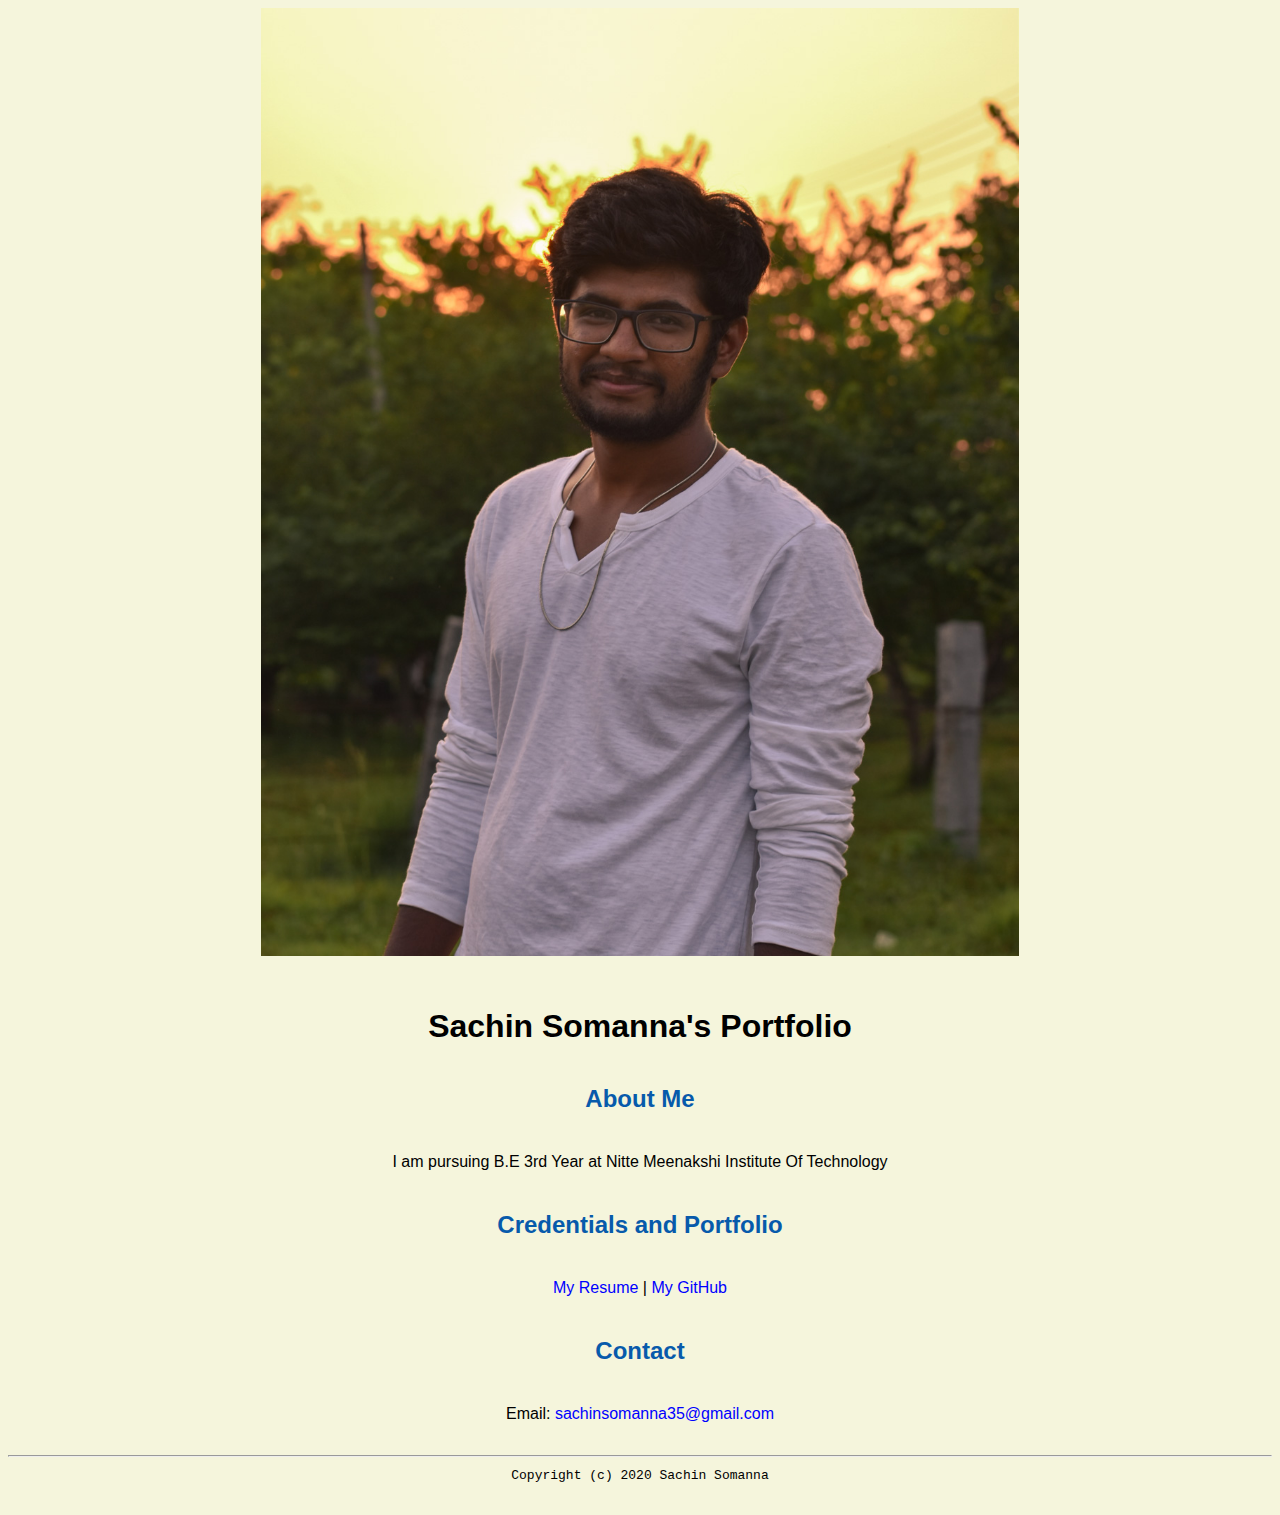
<file: index.html>
<!DOCTYPE html>
<html lang="en">
	<head>
		<title>Sachin Somanna</title>
		<link rel="stylesheet" type="text/css" href="css/master.css">
		<meta name="viewport" content="width=device-width, initial-scale=1, shrink-to-fit=no">
		<meta name="name" content="Sachin Somanna's Portal">
		<meta name="robots" content="noindex, nofollow">
	</head>
	<body>
		<img src="images/20181012-DSC_1146.jpg" width=60%>
		<h1>Sachin Somanna's Portfolio</h1>
		<h2>About Me</h2>
		<p>I am pursuing B.E 3rd Year at Nitte Meenakshi Institute Of Technology</p>
		<h2>Credentials and Portfolio</h2>

		<p><a href="resume.html">My Resume</a> | <a href="htps://github.com/sachinsonu007">My GitHub</a></p>
		<h2>Contact</h2>

		<p>Email: <a href="mailto:sachinsomanna35@gmail.com">sachinsomanna35@gmail.com</a></p>


	</body>

	<footer>
		<hr>
		<code>Copyright (c) 2020 Sachin Somanna</code> 
	</footer>
</html>
</file>
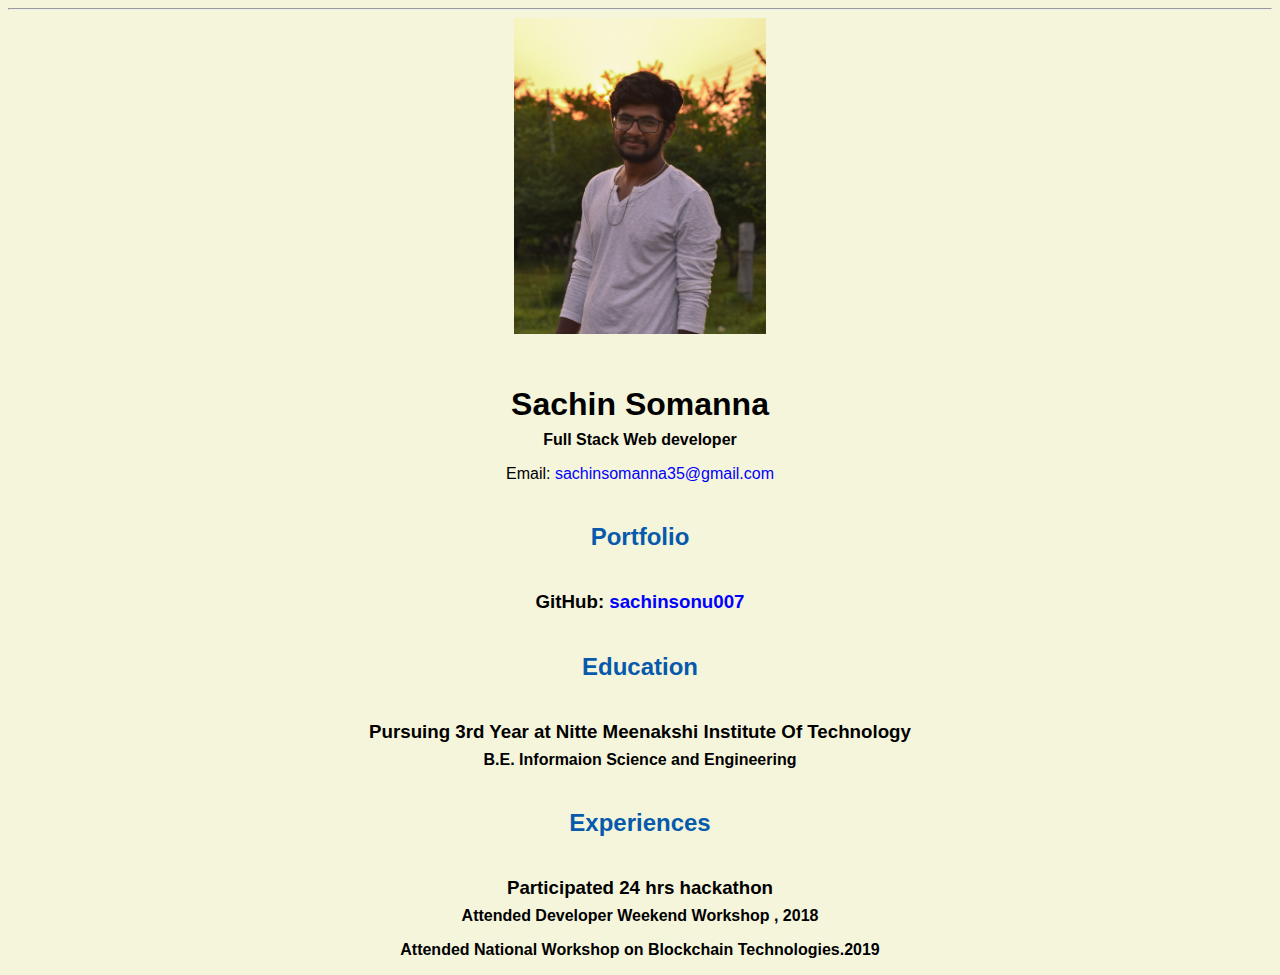
<file: resume.html>
<!DOCTYPE html>
<html lang="en">
	<head>
		<title>Sachin Somanna's Resume</title>
		<link rel="stylesheet" type="text/css" href="css/master.css">
		<meta name="viewport" content="width=device-width, initial-scale=1, shrink-to-fit=no">
		<meta name="name" content="Sachin Somanna's Portal">
		<meta name="robots" content="noindex, nofollow">
	</head>

	<body>
		<hr>

		<img src="images/20181012-DSC_1146.jpg" alt="Sachin Somanna's headshot" width="20%">

		<h1>Sachin Somanna</h1>
		<h4>Full Stack Web developer</h4>

		<p>Email: <a href="mailto:sachinsomanna35@gmail.com">sachinsomanna35@gmail.com</a></p>

		<h2>Portfolio</h2>
			<h3>GitHub: <a href="htps://github.com/sachinsonu007">sachinsonu007</a></h3>

		<h2>Education</h2>

		<h3>Pursuing 3rd Year  at Nitte Meenakshi Institute Of Technology</h3> 
		<h4>B.E. Informaion Science and Engineering</h4>

		<h2>Experiences</h2>

		<h3>Participated 24 hrs hackathon</h3>
		<h4>Attended Developer Weekend Workshop , 2018</h4>
		<h4>Attended National Workshop on Blockchain Technologies.2019</h4>
		
	</body>
</html>
</file>
<file: css/master.css>
a{
	text-decoration: none;
	color: blue;
}



a:hover{
	text-decoration: none;
	color: red;
}

body{
	background-color: beige;
	color: black;
	font-family: Arial, Helvetica, sans-serif;
	text-align: center;
}


footer{
	margin-top: 2rem;
	margin-bottom: 2rem;
}

h1{
	margin-bottom: 0.5rem;
	margin-top: 3rem;
}

h2{
	color: #075AAB;
	margin-top: 2.5rem;
	margin-bottom: 2.5rem;
}

h3{
	margin-bottom: 0;
	margin-top: 2rem;
}

h4{
	margin-bottom: 1rem;
	margin-top: 0.5rem;
}

h5{
	margin-top: 0.5rem;
}
</file>
